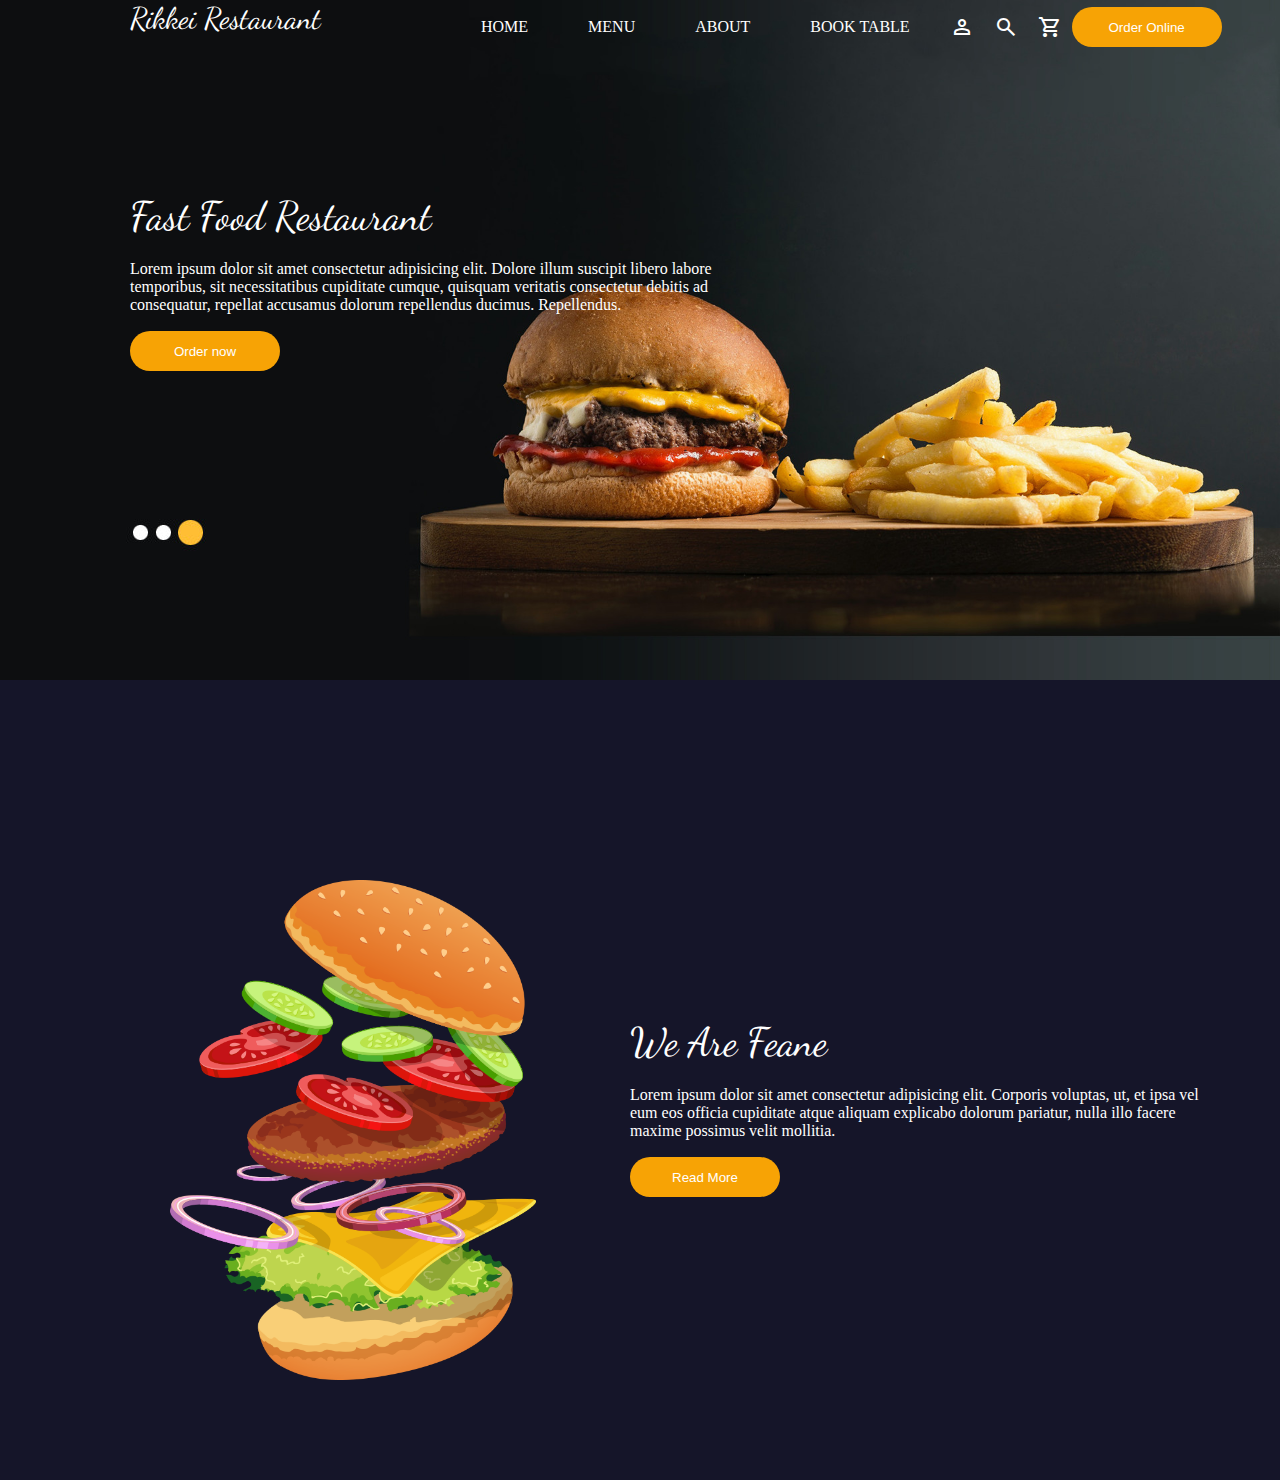
<file: Bài 1/index.html>
<!DOCTYPE html>
<html lang="en">

<head>
    <meta charset="UTF-8">
    <meta name="viewport" content="width=device-width, initial-scale=1.0">
    <title> Hackathon -1</title>
    <link rel="stylesheet" href="./main.css">
    <link rel="stylesheet"
        href="https://fonts.googleapis.com/css2?family=Material+Symbols+Outlined:opsz,wght,FILL,GRAD@20..48,100..700,0..1,-50..200" />
    <link rel="stylesheet"
        href="https://fonts.googleapis.com/css2?family=Material+Symbols+Outlined:opsz,wght,FILL,GRAD@20..48,100..700,0..1,-50..200" />
    <link rel="stylesheet"
        href="https://fonts.googleapis.com/css2?family=Material+Symbols+Outlined:opsz,wght,FILL,GRAD@48,400,0,0" />
</head>

<body>
    <div class="background">
        <header>
            <nav>
                <div>
                    <p>Rikkei Restaurant</p>
                    <ul>
                        <li>HOME</li>
                        <li>MENU</li>
                        <li>ABOUT</li>
                        <li>BOOK TABLE</li>
                    </ul>
                    <span class="material-symbols-outlined">
                        person
                    </span>
                    <span class="material-symbols-outlined">
                        search
                    </span>
                    <span class="material-symbols-outlined">
                        shopping_cart
                    </span>

                    <button>Order Online</button>
                </div>

            </nav>
        </header>
        <section>
            <div>
                <p class="headtext">Fast Food Restaurant</p>
                <p class="lorem">Lorem ipsum dolor sit amet consectetur adipisicing elit. Dolore illum suscipit
                    libero labore temporibus,
                    sit necessitatibus cupiditate cumque, quisquam veritatis consectetur debitis ad consequatur,
                    repellat
                    accusamus dolorum repellendus ducimus. Repellendus.</p>
                <button> Order now</button>
                
            </div>
            <img src="./Icon/dots.jpg" alt="">
        </section>

    </div>

    <div class="grouptwo">
        <div class="">
            <img src="./Image/about-img.png" alt="">
            <section>
                <div>
                    <p class="headtext">We Are Feane</p>
                    <p class="lorem"> Lorem ipsum dolor sit amet consectetur adipisicing elit. Corporis voluptas, ut, et
                        ipsa vel eum eos officia cupiditate atque aliquam explicabo dolorum pariatur, nulla illo facere
                        maxime possimus velit mollitia.</p>
                    <button>Read More</button>
                </div>
            </section>


        </div>
    </div>

</body>

</html>
</file>
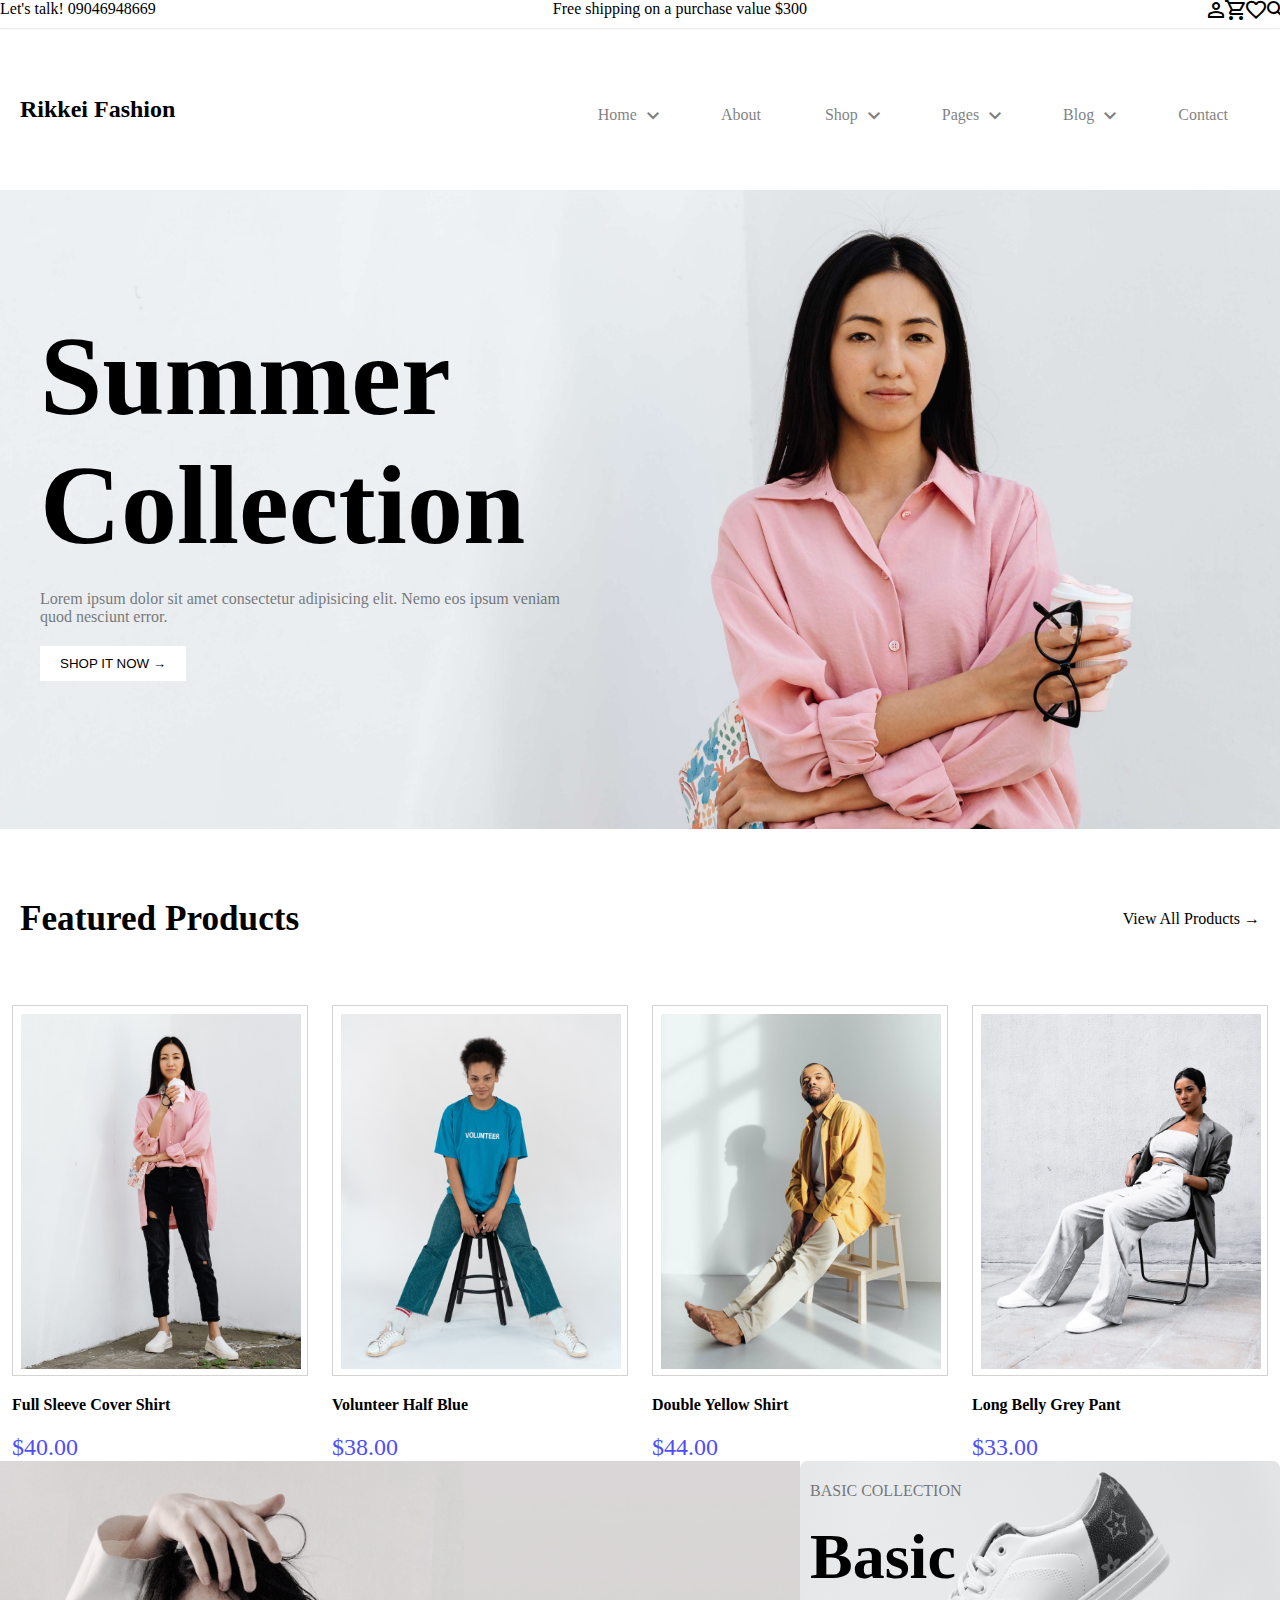
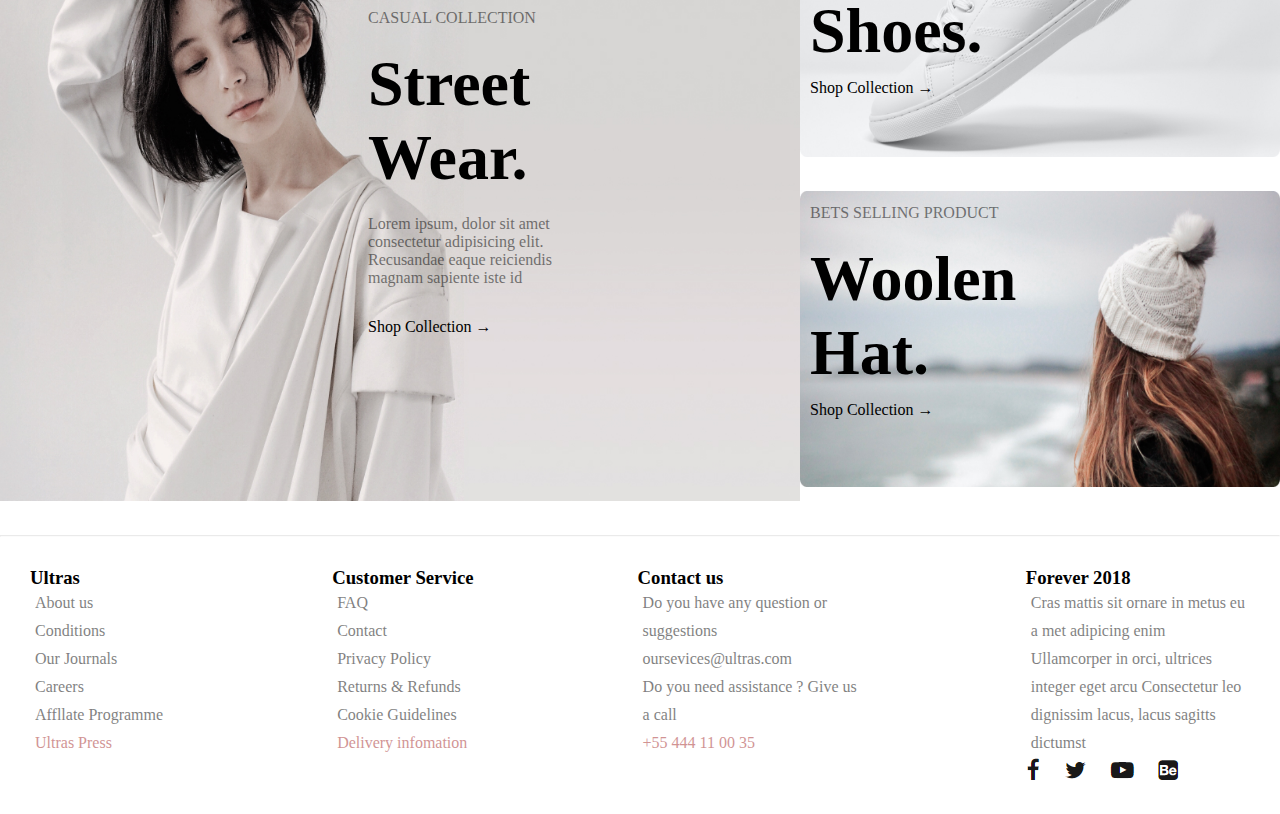
<file: Bài 2/index.html>
<!DOCTYPE html>
<html lang="en">

<head>
    <meta charset="UTF-8">
    <meta name="viewport" content="width=device-width, initial-scale=1.0">
    <title>Document</title>
    <link rel="stylesheet"
        href="https://fonts.googleapis.com/css2?family=Material+Symbols+Outlined:opsz,wght,FILL,GRAD@20..48,100..700,0..1,-50..200" />
    <link rel="stylesheet"
        href="https://fonts.googleapis.com/css2?family=Material+Symbols+Outlined:opsz,wght,FILL,GRAD@20..48,100..700,0..1,-50..200" />
    <link rel="stylesheet"
        href="https://fonts.googleapis.com/css2?family=Material+Symbols+Outlined:opsz,wght,FILL,GRAD@48,400,0,0" />
    <link rel="stylesheet"
        href="https://fonts.googleapis.com/css2?family=Material+Symbols+Outlined:opsz,wght,FILL,GRAD@20..48,100..700,0..1,-50..200" />
    <link rel="stylesheet"
        href="https://fonts.googleapis.com/css2?family=Material+Symbols+Outlined:opsz,wght,FILL,GRAD@20..48,100..700,0..1,-50..200" />
    <link rel="stylesheet" href="./main.css">
</head>

<body>
    <header>
        <p>Let's talk! 09046948669</p>
        <p>Free shipping on a purchase value $300</p>
        <div>
            <span class="material-symbols-outlined">
                person
            </span>
            <span class="material-symbols-outlined">
                shopping_cart
            </span>
            <span class="material-symbols-outlined">
                favorite
            </span>
            <span class="material-symbols-outlined">
                search
            </span>
        </div>
    </header>
    <hr>
    <main>
        <nav>
            <h2>Rikkei Fashion</h2>
            <ul>
                <li> <a href="#">Home</a>
                    <span class="material-symbols-outlined">
                        expand_more
                    </span>
                </li>
                <li class="down__text"><a href="#">About</a></li>
                <li><a href="#">Shop</a>
                    <span class="material-symbols-outlined">
                        expand_more
                    </span>
                </li>
                <li><a href="#">Pages</a>
                    <span class="material-symbols-outlined">
                        expand_more
                    </span>
                </li>
                <li><a href="#">Blog</a>
                    <span class="material-symbols-outlined">
                        expand_more
                    </span>
                </li>
                <li class="down__text"><a href="#">Contact</a></li>
            </ul>
        </nav>
        <section class="group__one">
            <img src="./Image/banner1.jpg" alt="">
            <div class="content">
                <p class="content__heading">Summer Collection</p>
                <p class="content__normal">Lorem ipsum dolor sit amet consectetur adipisicing elit. Nemo eos ipsum
                    veniam quod nesciunt error.
                </p>
                <button>SHOP IT NOW &#8594;</button>
            </div>
        </section>
        <section class="group__two">
            <nav>
                <p class="content__heading__two">Featured Products</p>
                <p class="content__normal__two">View All Products &#8594; </p>
            </nav>
            <article class="product">
                <div>
                    <div class="borderimage">
                        <img src="./Image/product-item1.jpg" alt="">
                    </div>
                    <p class="product__name">Full Sleeve Cover Shirt</p>
                    <p class="product__price">$40.00</p>
                </div>
                <div>
                    <div class="borderimage">
                        <img src="./Image/product-item2.jpg" alt="">
                    </div>
                    <p class="product__name">Volunteer Half Blue</p>
                    <p class="product__price">$38.00</p>
                </div>
                <div>
                    <div class="borderimage">
                        <img src="./Image/product-item3.jpg" alt="">
                    </div>
                    <p class="product__name">Double Yellow Shirt</p>
                    <p class="product__price">$44.00</p>
                </div>
                <div>
                    <div class="borderimage">
                        <img src="./Image/product-item4.jpg" alt="">
                    </div>
                    <p class="product__name">Long Belly Grey Pant</p>
                    <p class="product__price">$33.00</p>
                </div>
            </article>
            <article class="collection-product">
                <div class="collection-item-one">
                    <img src="./Image/collection-item1.jpg" alt="">
                    <div>
                        <p class="content__normal">CASUAL COLLECTION</p>
                        <P class="content__main">Street Wear.</P>
                        <p class="content__normal one">Lorem ipsum, dolor sit amet consectetur adipisicing elit.
                            Recusandae
                            eaque reiciendis magnam sapiente iste id</p>
                        <p class="content__normal__two">Shop Collection &#8594;</p>
                    </div>
                </div>
                <div>
                    <div class="collection-item-two">
                        <img src="./Image/collection-item2.jpg" alt="">
                        <div>
                            <p class="content__normal">BASIC COLLECTION</p>
                            <P class="content__main">Basic Shoes.</P>

                            <p class="content__normal__two">Shop Collection &#8594;</p>
                        </div>
                    </div>
                </div>



                <div class="collection-item-three">
                    <img src="./Image/collection-item3.jpg" alt="">
                    <div>
                        <p class="content__normal">BETS SELLING PRODUCT</p>
                        <P class="content__main">Woolen Hat.</P>

                        <p class="content__normal__two">Shop Collection &#8594;</p>
                    </div>
                </div>

            </article>
        </section>
        <hr>
        <footer>
            <article>
                <div>
                    <h3>Ultras</h3>
                    <ul>
                        <li>About us</li>
                        <li> Conditions</li>
                        <li>Our Journals</li>
                        <li> Careers</li>
                        <li> Affllate Programme</li>
                        <li class="footer-text"> Ultras Press</li>
                    </ul>
                </div>
                <div>
                    <h3>Customer Service</h3>
                    <ul>
                        <li>FAQ</li>
                        <li> Contact</li>
                        <li>Privacy Policy</li>
                        <li> Returns & Refunds</li>
                        <li> Cookie Guidelines</li>
                        <li class="footer-text"> Delivery infomation</li>
                    </ul>
                </div>

                <div>
                    <h3>Contact us</h3>
                    <ul>
                        <li>Do you have any question or</li>
                        <li> suggestions</li>
                        <li>oursevices@ultras.com</li>
                        <li> Do you need assistance ? Give us </li>
                        <li> a call</li>
                        <li class="footer-text"> +55 444 11 00 35</li>
                    </ul>
                </div>
                <div>
                    <h3>Forever 2018</h3>
                    <ul>
                        <li>Cras mattis sit ornare in metus eu</li>
                        <li> a met adipicing enim</li>
                        <li>Ullamcorper in orci, ultrices</li>
                        <li> integer eget arcu Consectetur leo</li>
                        <li> dignissim lacus, lacus sagitts</li>
                        <li> dictumst</li>
                        <img src="./Image/icon-footer.jpg" alt="">
                    </ul>
                </div>

            </article>
        </footer>
    </main>

</body>

</html>
</file>
<file: Bài 1/main.css>
* {
    box-sizing: border-box;
    margin: 0;
    padding: 0;
    color: white;
}

.background {
    background-image: url('./Image/hero-bg.jpg');
    background-size: 100%;
    background-repeat: no-repeat;
    height: 680px;

}

@font-face {
    font-family: Dssp;
    src: url(./Dancing_Script/DancingScript-VariableFont_wght.ttf);
}

nav p {
    font-family: Dssp;
    padding: 0 130px;
    font-size: 30px;


}

li {
    list-style: none;
    display: block;
    padding: 18px 30px;
}

img {
    padding: 0px 20px;

}

nav {
    margin: 0 auto;

}

ul {
    display: flex;
}

nav div {
    display: flex;

}

button {
    background-color: rgb(247, 163, 5);
    border-radius: 50px;
    width: 150px;
    height: 40px;
    border: none;
    margin-top: 7px;
}

span {

    padding: 15px 10px;
}

section div .headtext {
    font-family: Dssp;
    font-size: 40px;
}

section div {
    margin-top: 10%;
    width: 600px;
    margin-left: 130px;

}

section div p {
    padding: 10px 0;
}

.grouptwo {
    height: 800px;
    position: relative;
    background-color: rgb(21, 21, 41);
}

.grouptwo img {
    height: 500px;
    display: flex;
    position: absolute;
    top: 200px;
    left: 150px;

}

.grouptwo section {
    position: relative;
}

.grouptwo section div {
    position: absolute;
    left: 500px;
    top: 200px;
}

section img {
    margin-top: 100px;
    margin-left: 90px;
}
</file>
<file: Bài 2/main.css>
* {
    box-sizing: border-box;
    margin: 0;
    padding: 0;
}

/* header */

header {
    display: flex;
    justify-content: space-between;
    font-size: 1rem;
}

hr {
    opacity: 0.2;
}

header span {
    transform: translateY(-2px);
}

/* nav */
nav {
    display: flex;
    justify-content: space-between;
    padding: 4.125rem 1.25rem;
}

nav ul {
    display: flex;

    align-items: center;


}

nav li{
    list-style: none;
    display: block;
    padding: 0px 2rem;
    align-items: center;
}

a {
    text-decoration: none;
    color: black;
}

span {
    transform: translateY(0.5rem);
    width: 1rem;
    height: 1rem;
}

.down__text {
    transform: translateY(5px);
}

/* section */
.group__one img {
    max-width: 100%;

}

.group__one {
    position: relative;
}

.content {
    position: absolute;
    z-index: 20;
    bottom: 7rem;
    width: 38rem;
    padding: 40px;
}

button {
    background-color: white;
    padding: 0.625rem 1.25rem;
    border: none
}

.content__heading {
    font-size: 7rem;
    font-weight: bold;
}

.content__normal {
    opacity: 0.5;
    padding: 1.25rem 0px;
}

/* section--two */
.content__heading__two {
    font-size: 2.2rem;
    font-weight: bold;
}

.content__normal__two {
    transform: translateY(0.7rem);
}

.group__two .product {
    display: flex;
    justify-content: space-around;
}

.borderimage img {
    width: 17.5rem;
    height: 22.2rem;
    position: absolute;
    left: 0.5rem;
    top: 0.5rem;
}

.borderimage {
    width: 18.5rem;
    height: 23.2rem;
    border: 1px solid rgb(213, 210, 210);
    position: relative;

}

.product__name {
    font-weight: bold;
    padding: 20px 0;
}

.product__price {
    color: rgb(78, 78, 249);
    font-size: 1.5rem;
}

.one {
    width: 200px;
}

.content__main {
    font-weight: bold;
    font-size: 4rem;
    width: 12rem;

}

.collection-item-one img {
    width: 50rem;
    height: 40rem;
   
  
}
.collection-item-two img {
    width: 30rem;
    height: 19rem;
   padding-bottom: 0.5rem;

}
.collection-item-three img {
    width: 30rem;
    height: 19rem;
    padding-top: 0.5rem;
    
}

.collection-item-one {
    position: relative;
    grid-area: item-one;
}

.collection-item-two {
    position: relative;
    grid-area: item-two;
}

.collection-item-three {
    position: relative;
    grid-area: item-three;
}

.collection-item-one div {
    position: absolute;
    left: 23rem;
    top: 8rem;
}

.collection-product {
    display: grid;
    grid-template-areas:
        "item-one item-two"
        "item-one item-three";

}
footer article {
    display: flex;
    justify-content: space-between;

}
li{
    list-style: none;
opacity: 0.5;
padding: 5px;
}
.collection-item-two div{
    position: absolute;
    top: 1px;
    left: 10px;
} 
.collection-item-three div{
    position: absolute;
    top: 1px;
    left: 10px;
} 
.footer-text{
    opacity: 0.5;
    color: brown;
}
footer article{
    padding: 30px   ;
}
.group__two {
    padding-bottom: 30px;
}
</file>
